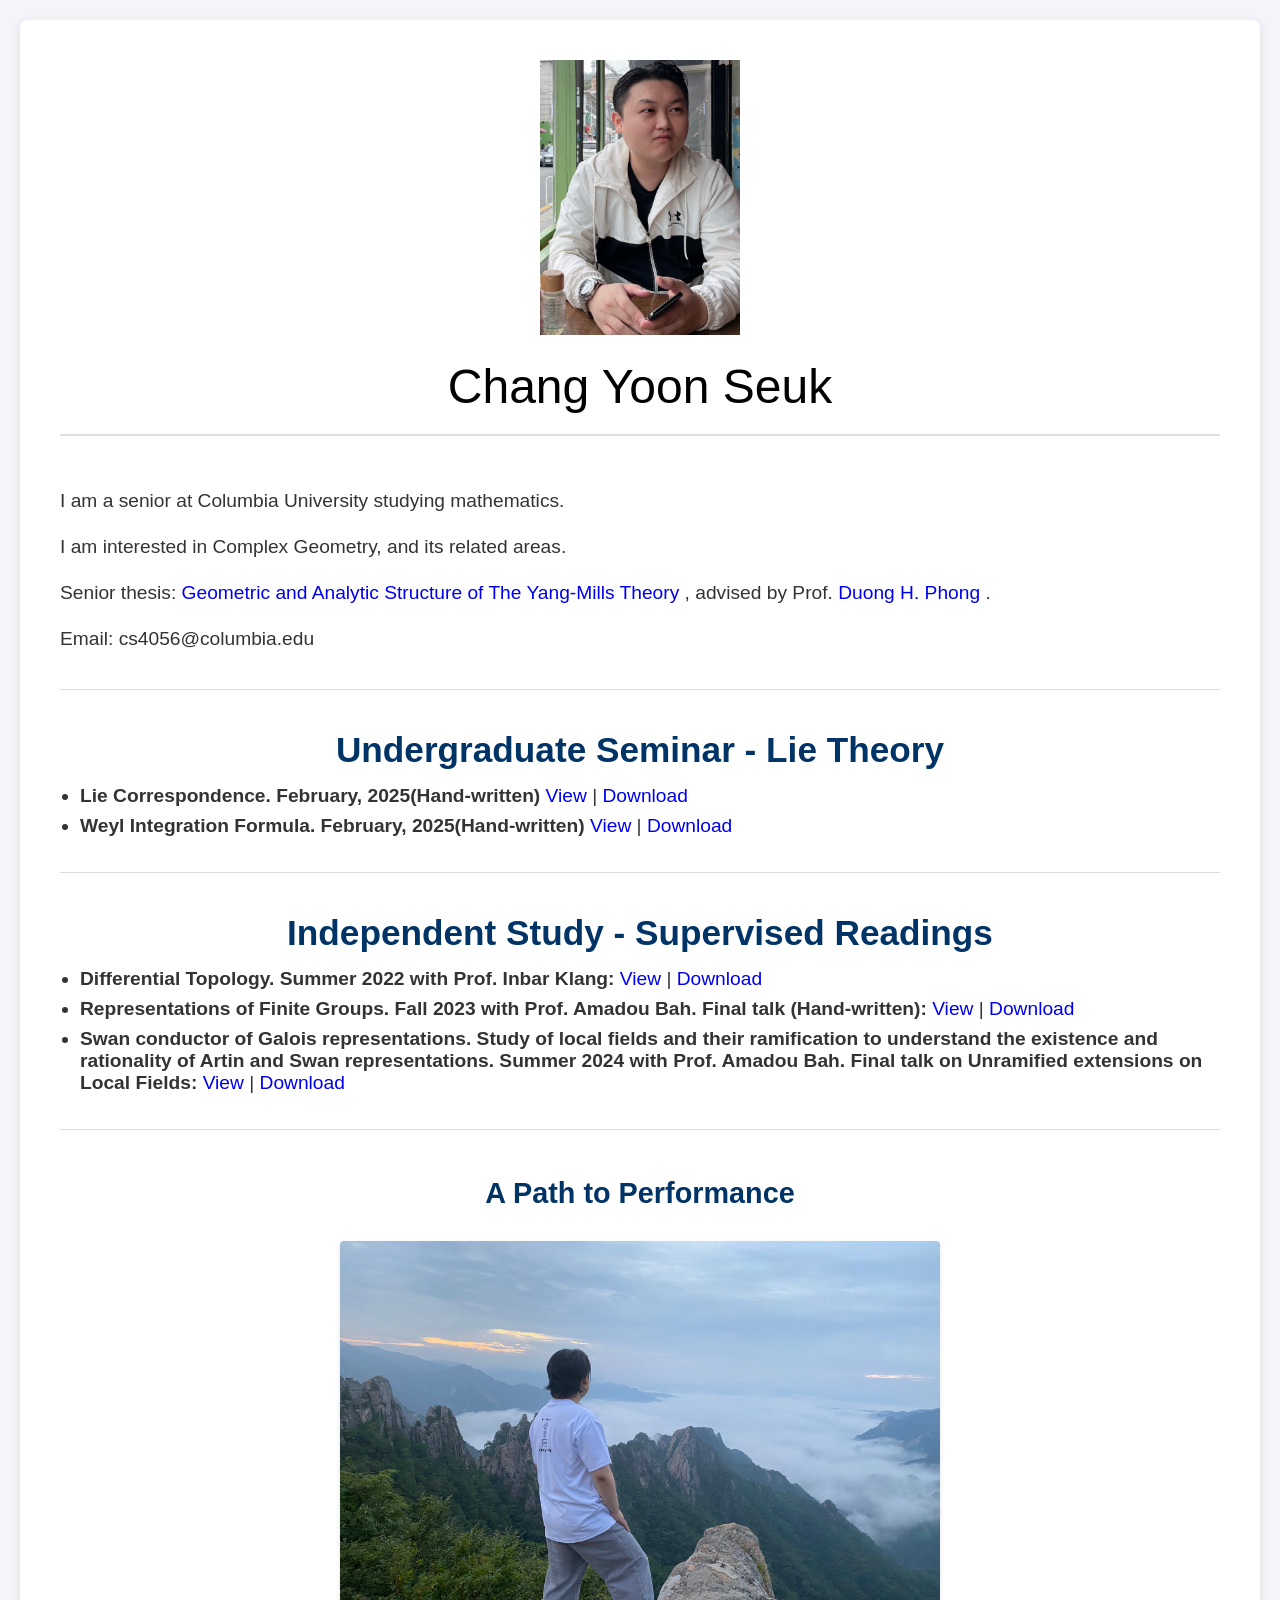
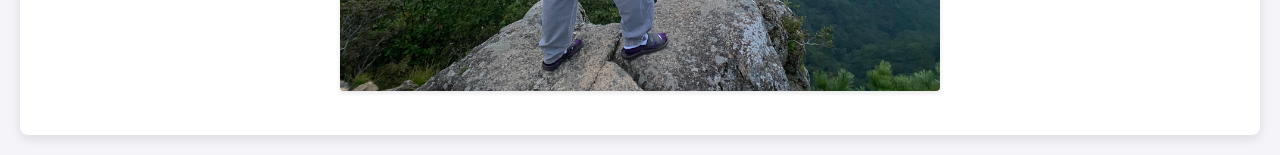
<file: index.html>
<!DOCTYPE html>
<html lang="en">
<head>
    <meta charset="UTF-8">
    <meta name="viewport" content="width=device-width, initial-scale=1.0">
    <title>Chang Yoon Seuk</title>
    <link rel="stylesheet" href="style.css">
</head>
<body>

    <!-- Main content container -->
    <div class="container">
        
        <!-- Header section -->
        <div class="header">
            <img src="images/selfie(2).jpg" alt="Chang Yoon Seuk" class="profile-pic">
            <h1>Chang Yoon Seuk</h1>
        </div>

        <!-- Introduction section -->
        <div class="intro section">
            <p>I am a senior at Columbia University studying mathematics.</p>
            <p>I am interested in Complex Geometry, and its related areas.</p>
            <p>
                Senior thesis: 
                <a href="pdfs/Seuk_YangMills copy.pdf" target="_blank">
                    Geometric and Analytic Structure of The Yang-Mills Theory
                </a>, advised by Prof. 
                <a href="https://www.math.columbia.edu/~phong/" target="_blank">
                    Duong H. Phong
                </a>.
            </p>
            <p>Email: cs4056@columbia.edu</p>
        </div>
        <div class="Seminar section">
            <h2>Undergraduate Seminar - Lie Theory</h2>
            <ul class="pdf-links">
                <li>
                    <strong>Lie Correspondence. February, 2025(Hand-written)</strong>
                    <a href="pdfs/Seuk_Liecorrespondence copy.pdf" target="_blank">View</a> | 
                    <a href="pdfs/Seuk_Liecorrespondence copy.pdf" download="Seuk_Liecorrespondence.pdf">Download</a>
                </li>
                <li>
                    <strong>Weyl Integration Formula. February, 2025(Hand-written)</strong>
                    <a href="pdfs/Seuk_Weyl_IntegrationFormula copy.pdf" target="_blank">View</a> | 
                    <a href="pdfs/Seuk_Weyl_IntegrationFormula copy.pdf" download="Seuk_Weyl_IntegrationFormula.pdf">Download</a>
                </li>
            </ul>
        </div>

        <div class="research section">
            <h2>Independent Study - Supervised Readings</h2>
            <ul class="pdf-links">
                <li>
                    <strong>Differential Topology. Summer 2022 with Prof. Inbar Klang:</strong>
                    <a href="pdfs/KlangSupervised.pdf" target="_blank">View</a> | 
                    <a href="pdfs/KlangSupervised.pdf" download="Differential_Topology_Summer_2022.pdf">Download</a>
                </li>
                <li>
                    <strong>Representations of Finite Groups. Fall 2023 with Prof. Amadou Bah. Final talk (Hand-written):</strong>
                    <a href="pdfs/Seuk_Artin copy.pdf" target="_blank">View</a> | 
                    <a href="pdfs/Seuk_Artin copy.pdf" download="Seuk_Artin_Final_Talk.pdf">Download</a>
                </li>
                <li>
                    <strong>Swan conductor of Galois representations. 
                        Study of local fields and their ramification to understand the existence and rationality of Artin and Swan representations. 
                        Summer 2024 with Prof. Amadou Bah. Final talk on Unramified extensions on Local Fields:</strong>
                    <a href="pdfs/Seuk_ArtinSwan_reprezn copy.pdf" target="_blank">View</a> | 
                    <a href="pdfs/Seuk_ArtinSwan_reprezn copy.pdf" download="Unramified_Extensions_Local_Fields.pdf">Download</a>
                </li>
            </ul>
        </div>
        
        <!-- A Path to Performance section with centered image -->
        <div class="content">
            <p>A Path to Performance</p>
            <img src="images/IMG_1952.jpg" alt="Travel Photo" class="travel-pic">
        </div>
    
    </div>

</body>
</html>
</file>
<file: style.css>
/* Reset default styling */
* {
    margin: 0;
    padding: 0;
    box-sizing: border-box;
}

/* Body styling */
body {
    font-family: Arial, sans-serif;
    color: #333;
    background-color: #f4f4f9;       /* Light background outside the frame */
    padding: 20px;                   /* Reduces padding around the main content */
    display: flex;
    justify-content: center;         /* Centers the content horizontally */
    align-items: flex-start;         /* Aligns content to the top of the page */
    min-height: 100vh;
}

/* Main content container (framed section) */
.container {
    background-color: #ffffff;       /* White background for framed content */
    max-width: 1600px;               /* Increased width for a broader frame */
    width: 100%;                     /* Allows responsiveness */
    padding: 40px;                   /* Padding inside the container */
    border-radius: 8px;              /* Rounded corners */
    box-shadow: 0px 4px 12px rgba(0, 0, 0, 0.1); /* Subtle shadow for framing effect */
}

/* Centered header section */
.header {
    text-align: center;              /* Centers the profile picture and name */
    padding-bottom: 20px;
    border-bottom: 2px solid #ddd;   /* Subtle bottom border */
    margin-bottom: 30px;
}

.header h1 {
    font-size: 3em;                  /* Larger font size for main title */
    color: #000;
    font-weight: normal;
    margin-top: 10px;
}

/* Profile picture styling (no circular border) */
.profile-pic {
    width: 200px;                    /* Larger profile picture */
    height: auto;
    margin-bottom: 10px;
}

/* Section styling */
.section {
    padding: 20px 0;                 /* Padding within each section */
    border-bottom: 1px solid #ddd;   /* Light border between sections */
}

.section:last-of-type {
    border-bottom: none;             /* No border on the last section */
}

/* Section headers (h2) */
.section h2 {
    text-align: center;
    font-size: 2.2em;                /* Larger font size for section headers */
    font-weight: bold;
    color: #003366;                  /* Dark blue color for emphasis */
    margin-top: 20px;
    margin-bottom: 15px;
}

/* Paragraph styling */
p {
    font-size: 1.2em;                /* Slightly larger font for readability */
    color: #333;
    margin-bottom: 15px;
    line-height: 1.6;                /* Comfortable line spacing */
}

/* List styling */
ul {
    list-style-type: disc;
    padding-left: 20px;
    margin-bottom: 15px;
}

ul li {
    font-size: 1.2em;                /* Increased font size for list items */
    color: #333;
    margin-bottom: 8px;
}

/* Link styling */
a {
    color: #0000ee;
    text-decoration: none;
}

a:hover {
    text-decoration: underline;
}

/* Centered content section (e.g., "A Path to Performance" section) */
.content {
    text-align: center;              /* Centers text and image inside */
    margin-top: 40px;
}

.content p {
    font-size: 1.8em;                /* Increased font size for sub-heading */
    font-weight: bold;
    color: #003366;
    margin-bottom: 15px;
}

/* Travel picture styling */
.travel-pic {
    width: 100%;
    max-width: 600px;                /* Limits maximum width for image */
    height: auto;                    /* Keeps natural aspect ratio */
    border-radius: 4px;
    box-shadow: 0px 2px 5px rgba(0, 0, 0, 0.1); /* Subtle shadow for depth */
    margin-top: 10px;
}
</file>
